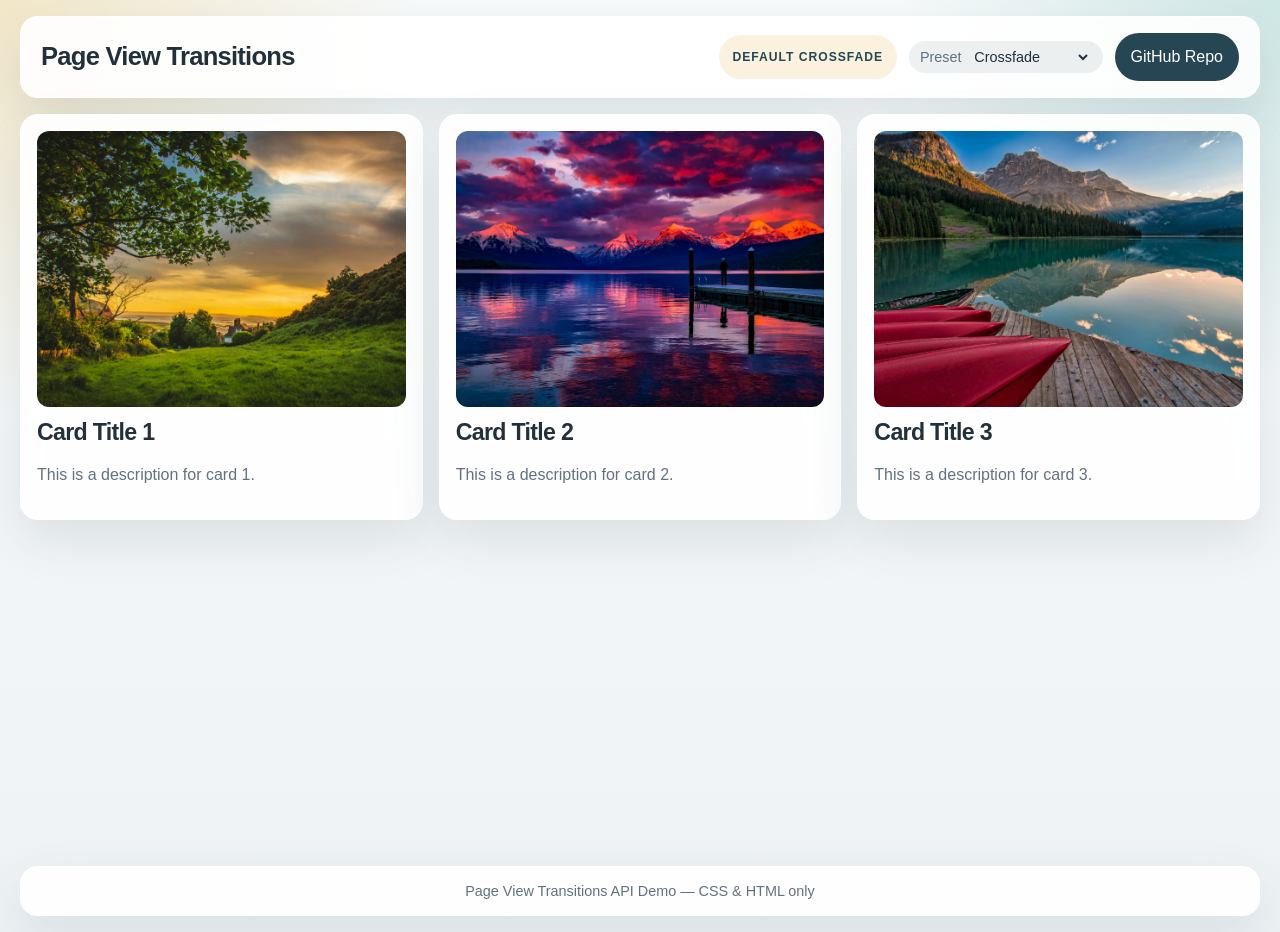
<file: index.html>
<!DOCTYPE html>
<html lang="en">
<head>
    <meta charset="UTF-8">
    <meta name="viewport" content="width=device-width, initial-scale=1.0">
    <title>Page View Transitions - Demo 01</title>
    <link rel="stylesheet" href="assets/styles.css">
</head>
<body>

    <div id="site-header"></div>

    <main>
        <div class="grid">
            <div class="card">
                <a href="single-01.html"><img src="assets/img/pexels-fotios-photos-1107717.jpg" alt="Image 1"
                style="view-transition-name: card-01;"></a>
                <h2 class="title" style="view-transition-name: title-01;"><a href="single-01.html">Card Title 1</a></h2>
                <p class="description">This is a description for card 1.</p>
            </div>
            <div class="card">
                <a href="single-02.html"><img src="assets/img/pexels-pixabay-206359.jpg" alt="Image 2"
                style="view-transition-name: card-02;"></a>
                <h2 class="title" style="view-transition-name: title-02;"><a href="single-02.html">Card Title 2</a></h2>
                <p class="description">This is a description for card 2.</p>
            </div>
            <div class="card">
                <a href="single-03.html"><img src="assets/img/pexels-souvenirpixels-1619317.jpg" alt="Image 3"
                style="view-transition-name: card-03;"></a>
                <h2 class="title" style="view-transition-name: title-03;"><a href="single-03.html">Card Title 3</a></h2>
                <p class="description">This is a description for card 3.</p>
            </div>
        </div>
    </main>

    <div id="site-footer"></div>

    <script src="assets/app.js" defer></script>
</body>
</html>
</file>
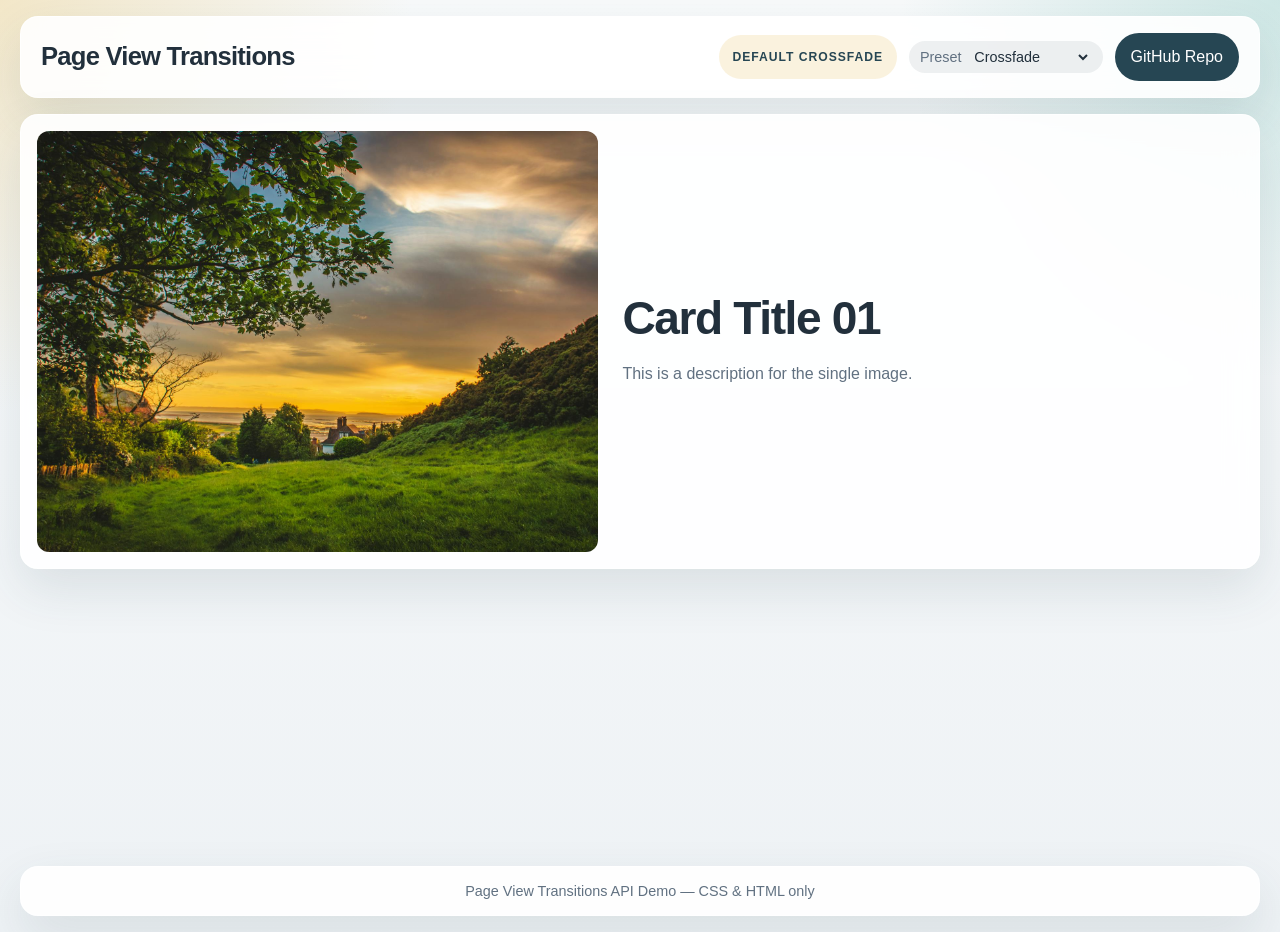
<file: single-01.html>
<!DOCTYPE html>
<html lang="en">
<head>
    <meta charset="UTF-8">
    <meta name="viewport" content="width=device-width, initial-scale=1.0">
    <title>Page View Transitions - Card 01</title>
    <link rel="stylesheet" href="assets/styles.css">
</head>
<body>
    
    <header>
        <a class="logo" href="index.html">Page View Transitions</a>
        <div class="header-actions">
            <span class="demo-badge" id="transition-label">Default crossfade</span>
            <label class="transition-control" for="transition-preset">
                <span>Preset</span>
                <select id="transition-preset" aria-label="Transition preset">
                    <option value="crossfade">Crossfade</option>
                    <option value="slide">Slide</option>
                    <option value="reveal">Reveal</option>
                    <option value="direction">Direction-aware</option>
                </select>
            </label>
            <a class="button" href="https://github.com/carlwebdev/a-page-view-transitions-playground" target="_blank" rel="noopener noreferrer">GitHub Repo</a>
        </div>
    </header>

    <main>
        <div class="single">
            <img src="assets/img/pexels-fotios-photos-1107717.jpg" alt="Single Image"
            style="view-transition-name: card-01;">
            <div class="single-text">
                <h2 class="title" style="view-transition-name: title-01;">Card Title 01</h2>
                <p class="description">This is a description for the single image.</p>
            </div>
        </div>
    </main>


    <footer>
        Page View Transitions API Demo &mdash; CSS &amp; HTML only
    </footer>

    <script src="assets/app.js" defer></script>
</body>
</html>
</file>
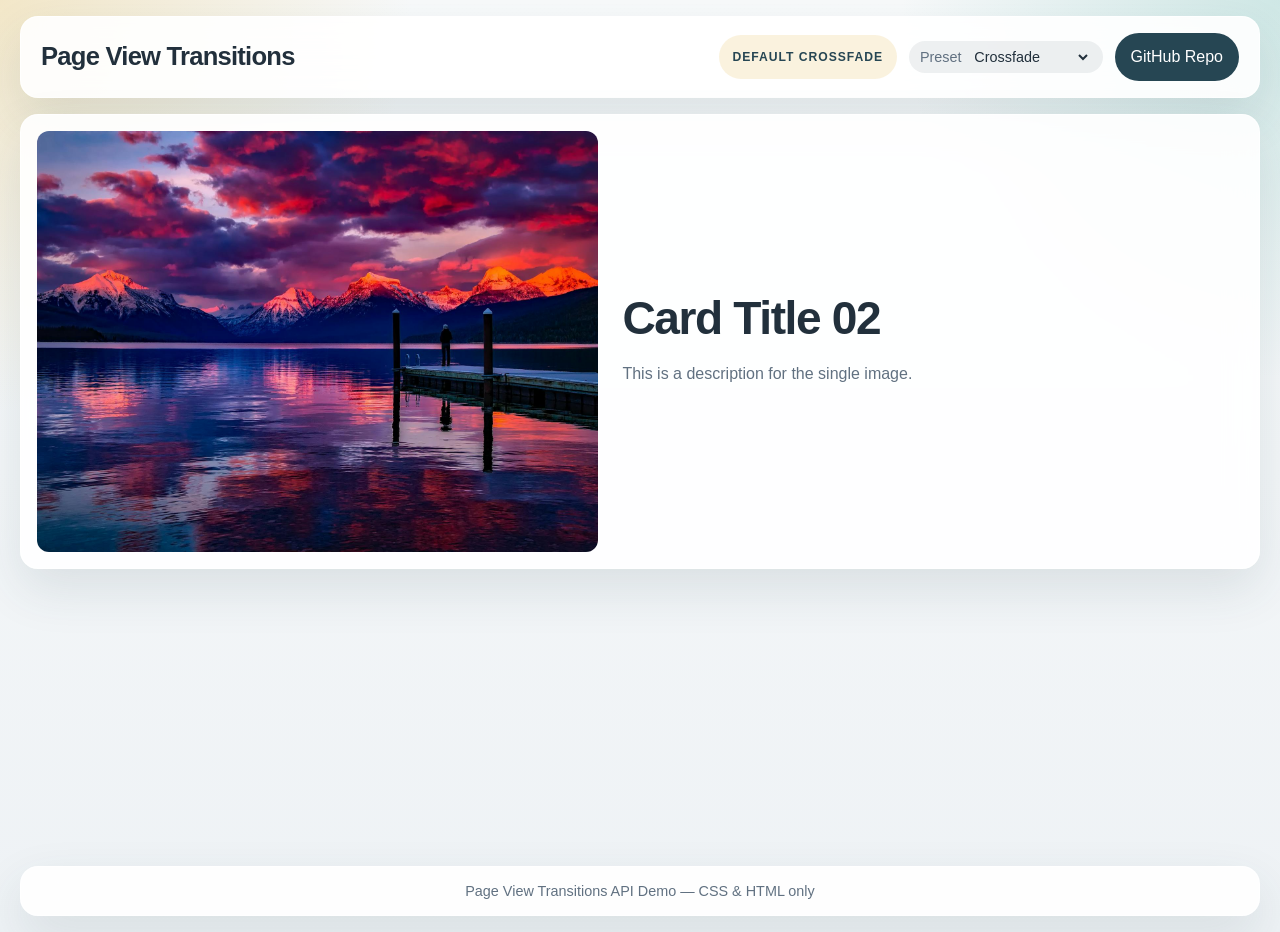
<file: single-02.html>
<!DOCTYPE html>
<html lang="en">
<head>
    <meta charset="UTF-8">
    <meta name="viewport" content="width=device-width, initial-scale=1.0">
    <title>Page View Transitions - Card 02</title>
    <link rel="stylesheet" href="assets/styles.css">
</head>
<body>
    
    <div id="site-header"></div>

    <main>
        <div class="single">
            <img src="assets/img/pexels-pixabay-206359.jpg" alt="Single Image"
            style="view-transition-name: card-02;">
            <div class="single-text">
                <h2 class="title" style="view-transition-name: title-02;">Card Title 02</h2>
                <p class="description">This is a description for the single image.</p>
            </div>
        </div>
    </main>
    <div id="site-footer"></div>

    <script src="assets/app.js" defer></script>
</body>
</html>
</file>
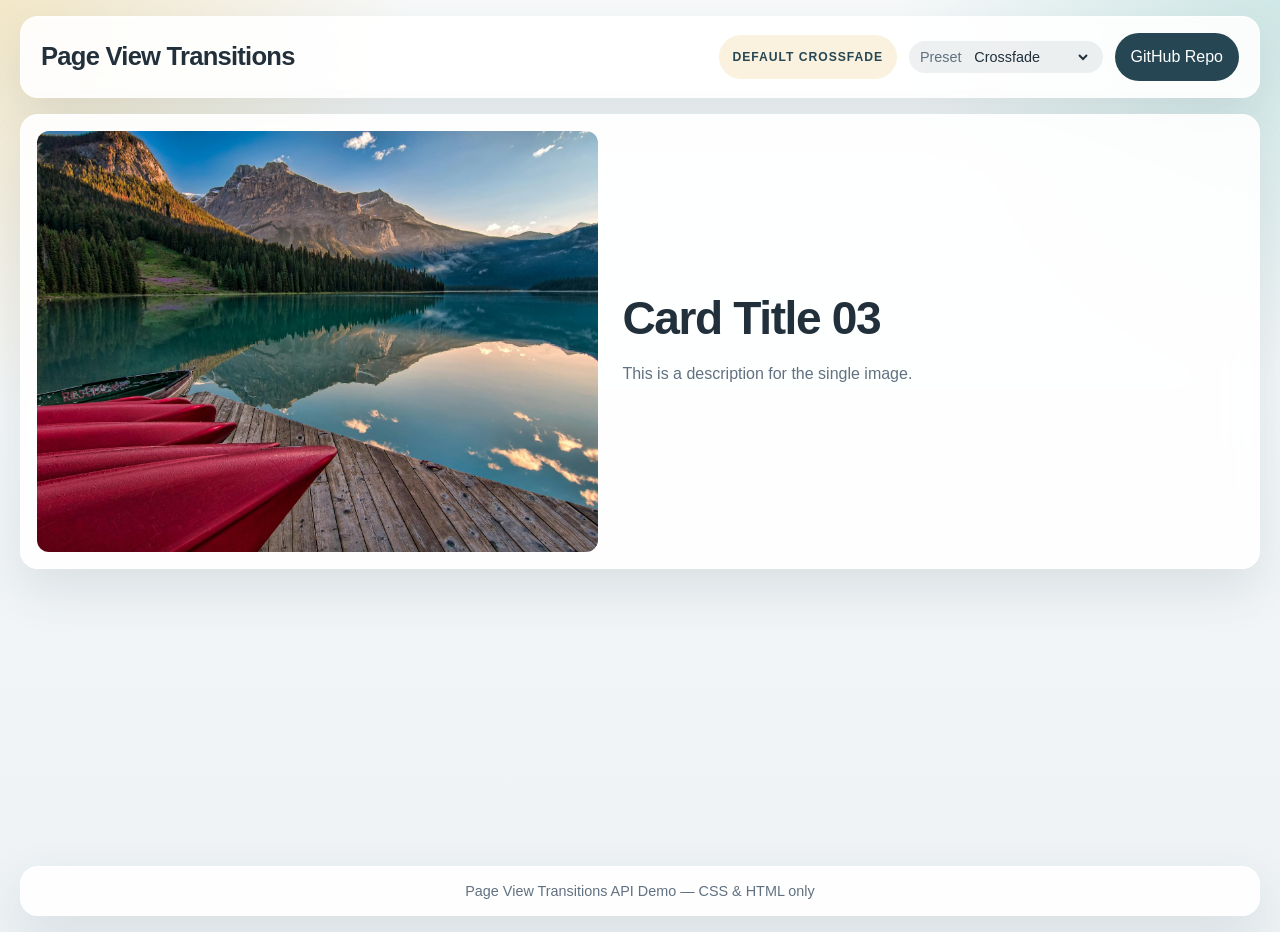
<file: single-03.html>
<!DOCTYPE html>
<html lang="en">
<head>
    <meta charset="UTF-8">
    <meta name="viewport" content="width=device-width, initial-scale=1.0">
    <title>Page View Transitions - Card 03</title>
    <link rel="stylesheet" href="assets/styles.css">
</head>
<body>
    
    <div id="site-header"></div>

    <main>
        <div class="single">
            <img src="assets/img/pexels-souvenirpixels-1619317.jpg" alt="Single Image"
            style="view-transition-name: card-03;">
            <div class="single-text">
                <h2 class="title" style="view-transition-name: title-03;">Card Title 03</h2>
                <p class="description">This is a description for the single image.</p>
            </div>
        </div>
    </main>
    <div id="site-footer"></div>

    <script src="assets/app.js" defer></script>
</body>
</html>
</file>
<file: assets/styles.css>
:root {
    color-scheme: light;
    --page-bg: #eef2f5;
    --surface: rgba(255, 255, 255, 0.9);
    --surface-strong: #ffffff;
    --text: #22303c;
    --muted: #617181;
    --accent: #264653;
    --accent-strong: #1d3640;
    --shadow: 0 20px 50px rgba(38, 70, 83, 0.12);
    --radius: 18px;
    --vt-duration: 0.6s;
    --vt-easing: cubic-bezier(0.22, 1, 0.36, 1);
    --vt-direction-duration: 1s;
    --vt-direction-shift: 132px;
    --vt-direction-easing: cubic-bezier(0.16, 1, 0.3, 1);
}

@import url('https://fonts.googleapis.com/css2?family=Roboto:wght@400;500;700&display=swap');

@view-transition {
    navigation: auto;
}

html {
    min-height: 100%;
    font-size: 16px;
    font-family: 'Roboto', sans-serif;
    background:
        radial-gradient(circle at top left, rgba(233, 196, 106, 0.35), transparent 26%),
        radial-gradient(circle at top right, rgba(42, 157, 143, 0.2), transparent 24%),
        linear-gradient(180deg, #f8fafb 0%, var(--page-bg) 100%);
    color: var(--text);
}

body {
    min-height: 100vh;
    display: flex;
    flex-direction: column;
    max-width: 1240px;
    margin: 0 auto;
    padding: 1rem;
}

main {
    flex: 1;
}

a {
    color: inherit;
    text-decoration: none;
}

header,
footer,
.card,
.single {
    background: var(--surface);
    backdrop-filter: blur(16px);
    border: 1px solid rgba(255, 255, 255, 0.7);
    border-radius: var(--radius);
    box-shadow: var(--shadow);
}

header {
    display: flex;
    align-items: center;
    justify-content: space-between;
    gap: 1rem;
    flex-wrap: wrap;
    margin-bottom: 1rem;
    padding: 1rem 1.25rem;
    view-transition-name: site-header;
}

footer {
    margin-top: 1rem;
    padding: 1rem 1.25rem;
    text-align: center;
    font-size: 0.9rem;
    color: var(--muted);
    view-transition-name: site-footer;
}

.logo {
    font-size: clamp(1.25rem, 2vw, 1.65rem);
    font-weight: 700;
    letter-spacing: -0.03em;
}

.header-actions {
    display: flex;
    align-items: center;
    justify-content: flex-end;
    gap: 0.75rem;
    flex-wrap: wrap;
}

.transition-control {
    display: inline-flex;
    align-items: center;
    gap: 0.55rem;
    padding: 0.45rem 0.7rem;
    border-radius: 999px;
    background: rgba(38, 70, 83, 0.08);
    color: var(--muted);
    font-size: 0.9rem;
}

.transition-control select {
    border: 0;
    background: transparent;
    color: var(--text);
    font: inherit;
}

.transition-control select:focus {
    outline: none;
}

.button {
    display: inline-flex;
    align-items: center;
    justify-content: center;
    min-height: 2.4rem;
    padding: 0.3rem 1rem;
    border-radius: 999px;
    background: var(--accent);
    color: #fff;
    transition: background 0.25s ease, transform 0.25s ease;
}

.button:hover,
.button:focus-visible {
    background: var(--accent-strong);
    transform: translateY(-1px);
}

.grid {
    display: grid;
    grid-template-columns: repeat(3, minmax(0, 1fr));
    gap: 1rem;
}

.card {
    padding: 1rem;
}

.card img,
.single img {
    display: block;
    width: 100%;
    border-radius: calc(var(--radius) - 6px);
    aspect-ratio: 4 / 3;
    object-fit: cover;
}

.card .title,
.single .title {
    margin: 0.7rem 0 0.45rem;
    font-weight: 700;
    letter-spacing: -0.03em;
}

.card .title {
    font-size: 1.45rem;
}

.card .description,
.single .description {
    color: var(--muted);
    line-height: 1.6;
}

.single {
    display: grid;
    grid-template-columns: minmax(0, 0.95fr) minmax(0, 1.05fr);
    gap: 1.5rem;
    align-items: start;
    padding: 1rem;
}

.single .single-text {
    align-self: center;
}

.single .title {
    font-size: clamp(2rem, 3.6vw, 3.4rem);
}

.demo-badge {
    display: inline-flex;
    align-items: center;
    min-height: 2.3rem;
    padding: 0.2rem 0.85rem;
    border-radius: 999px;
    background: rgba(233, 196, 106, 0.22);
    color: var(--accent);
    font-size: 0.76rem;
    font-weight: 700;
    letter-spacing: 0.08em;
    text-transform: uppercase;
}

::view-transition-old(root),
::view-transition-new(root) {
    animation-duration: var(--vt-duration);
    animation-timing-function: var(--vt-easing);
}

::view-transition-group(site-header) {
    animation-duration: 0.001ms;
    animation-timing-function: linear;
}

::view-transition-old(site-header),
::view-transition-new(site-header) {
    animation-duration: 0.001ms;
    animation-timing-function: linear;
}

::view-transition-group(site-footer) {
    animation-duration: 0.001ms;
    animation-timing-function: linear;
}

::view-transition-old(site-footer),
::view-transition-new(site-footer) {
    animation-duration: 0.001ms;
    animation-timing-function: linear;
}

html[data-transition="slide"]::view-transition-old(root) {
    animation: vt-slide-out 0.45s var(--vt-easing) both;
}

html[data-transition="slide"]::view-transition-new(root) {
    animation: vt-slide-in 0.45s var(--vt-easing) both;
}

html[data-transition="reveal"]::view-transition-old(root) {
    animation: vt-reveal-out 0.5s var(--vt-easing) both;
}

html[data-transition="reveal"]::view-transition-new(root) {
    animation: vt-reveal-in 0.5s var(--vt-easing) both;
}

html[data-transition="direction"][data-nav-direction="forward"]::view-transition-old(root) {
    animation: vt-dir-forward-out var(--vt-direction-duration) var(--vt-direction-easing) both;
}

html[data-transition="direction"][data-nav-direction="forward"]::view-transition-new(root) {
    animation: vt-dir-forward-in var(--vt-direction-duration) var(--vt-direction-easing) both;
}

html[data-transition="direction"][data-nav-direction="back"]::view-transition-old(root) {
    animation: vt-dir-back-out var(--vt-direction-duration) var(--vt-direction-easing) both;
}

html[data-transition="direction"][data-nav-direction="back"]::view-transition-new(root) {
    animation: vt-dir-back-in var(--vt-direction-duration) var(--vt-direction-easing) both;
}

@keyframes vt-slide-out {
    from {
        opacity: 1;
        transform: translateX(0);
    }
    to {
        opacity: 0;
        transform: translateX(-32px);
    }
}

@keyframes vt-slide-in {
    from {
        opacity: 0;
        transform: translateX(32px);
    }
    to {
        opacity: 1;
        transform: translateX(0);
    }
}

@keyframes vt-reveal-out {
    from {
        opacity: 1;
        transform: scale(1);
        filter: blur(0);
    }
    to {
        opacity: 0;
        transform: scale(0.96);
        filter: blur(6px);
    }
}

@keyframes vt-reveal-in {
    from {
        opacity: 0;
        transform: scale(1.03);
        filter: blur(8px);
    }
    to {
        opacity: 1;
        transform: scale(1);
        filter: blur(0);
    }
}

@keyframes vt-dir-forward-out {
    from {
        opacity: 1;
        transform: translateX(0) scale(1);
    }
    to {
        opacity: 0.22;
        transform: translateX(calc(-1 * var(--vt-direction-shift))) scale(0.975);
    }
}

@keyframes vt-dir-forward-in {
    from {
        opacity: 0.14;
        transform: translateX(var(--vt-direction-shift)) scale(1.018);
    }
    to {
        opacity: 1;
        transform: translateX(0) scale(1);
    }
}

@keyframes vt-dir-back-out {
    from {
        opacity: 1;
        transform: translateX(0) scale(1);
    }
    to {
        opacity: 0.22;
        transform: translateX(var(--vt-direction-shift)) scale(0.975);
    }
}

@keyframes vt-dir-back-in {
    from {
        opacity: 0.14;
        transform: translateX(calc(-1 * var(--vt-direction-shift))) scale(1.018);
    }
    to {
        opacity: 1;
        transform: translateX(0) scale(1);
    }
}

@media (max-width: 900px) {
    .grid {
        grid-template-columns: repeat(2, minmax(0, 1fr));
    }

    .single {
        grid-template-columns: 1fr;
    }

    .single .single-text {
        order: 2;
    }
}

@media (max-width: 640px) {
    body {
        padding: 0.75rem;
    }

    header {
        align-items: flex-start;
    }

    .header-actions {
        width: 100%;
        justify-content: flex-start;
    }

    .grid {
        grid-template-columns: 1fr;
    }
}

@media (prefers-reduced-motion: reduce) {
    :root {
        --vt-duration: 0.01ms;
    }

    *,
    *::before,
    *::after {
        scroll-behavior: auto;
    }

    ::view-transition-old(root),
    ::view-transition-new(root),
    html[data-transition="slide"]::view-transition-old(root),
    html[data-transition="slide"]::view-transition-new(root),
    html[data-transition="reveal"]::view-transition-old(root),
    html[data-transition="reveal"]::view-transition-new(root),
    html[data-transition="direction"][data-nav-direction="forward"]::view-transition-old(root),
    html[data-transition="direction"][data-nav-direction="forward"]::view-transition-new(root),
    html[data-transition="direction"][data-nav-direction="back"]::view-transition-old(root),
    html[data-transition="direction"][data-nav-direction="back"]::view-transition-new(root) {
        animation: none;
    }

    .button {
        transition: none;
    }
}
</file>
